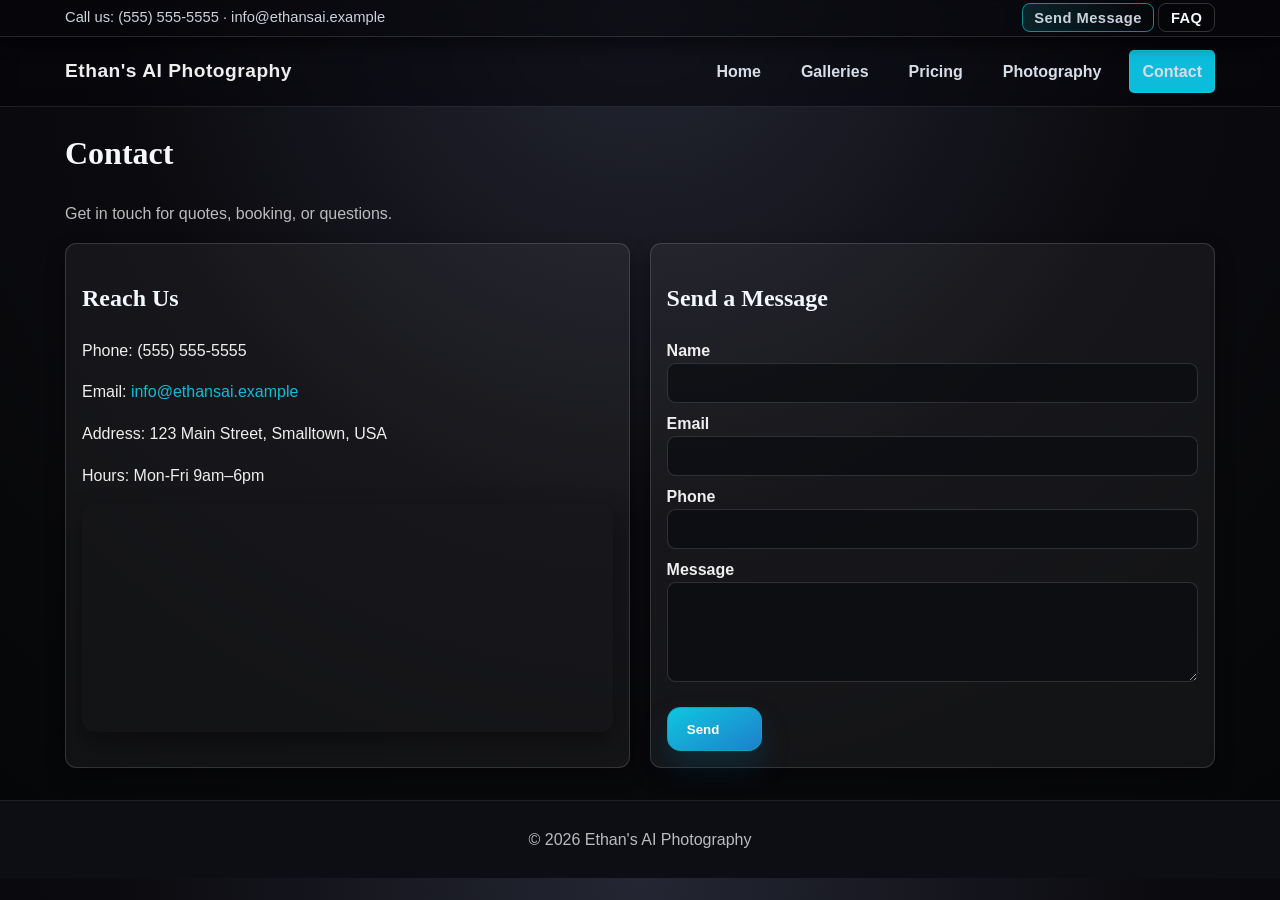
<file: contact.html>
<!doctype html>
<html lang="en">
<head>
  <meta charset="utf-8">
  <meta name="viewport" content="width=device-width,initial-scale=1">
  <meta name="description" content="Contact Ethan's AI Photography for booking school and sports photo sessions, pricing, and scheduling.">
  <meta property="og:title" content="Ethan's AI Photography Contact" />
  <meta property="og:description" content="Reach out for quotes and booking slots for school and sports photography." />
  <meta property="og:image" content="https://images.unsplash.com/photo-1508609349937-5ec4ae374ebf?w=1200&q=80&auto=format&fit=crop" />
  <title>Contact — Ethan's AI Photography</title>
  <link rel="stylesheet" href="assets/css/styles.css">
  <script async src="https://www.googletagmanager.com/gtag/js?id=UA-XXXXXX-X"></script>
  <script>
    window.dataLayer = window.dataLayer || [];
    function gtag(){dataLayer.push(arguments);}
    gtag('js', new Date());
    gtag('config', 'UA-XXXXXX-X');
  </script>
</head>
<body>
  <div class="top-bar">
    <div class="container top-bar-inner">
      <div>Call us: <a href="tel:+15555555555">(555) 555-5555</a> · <a href="mailto:info@ethansai.example">info@ethansai.example</a></div>
      <div><a class="top-btn" href="contact.html">Send Message</a> <a class="top-btn outline" href="#faq">FAQ</a></div>
    </div>
  </div>
  <header class="site-header">
    <div class="container header-inner">
      <a class="logo" href="index.html">Ethan's AI Photography</a>
      <nav class="nav">
        <a href="index.html">Home</a>
        <a href="galleries.html">Galleries</a>
        <a href="pricing.html">Pricing</a>
        <a href="photography.html">Photography</a>
        <a href="contact.html" class="cta">Contact</a>
        <button class="nav-toggle" aria-label="Toggle navigation">☰</button>
      </nav>
    </div>
  </header>

  <main class="container reveal">
    <h1>Contact</h1>
    <p class="muted">Get in touch for quotes, booking, or questions.</p>
    <div class="contact-grid">
      <section>
        <h2>Reach Us</h2>
        <p>Phone: (555) 555-5555</p>
        <p>Email: <a href="mailto:info@ethansai.example">info@ethansai.example</a></p>
        <p>Address: 123 Main Street, Smalltown, USA</p>
        <p>Hours: Mon-Fri 9am–6pm</p>
        <div class="map-wrap">
          <iframe src="https://www.google.com/maps/embed?pb=!1m18!1m12!1m3!1d3163.9067027904677!2d-122.08424968469972!3d37.42206577982542!2m3!1f0!2f0!3f0!3m2!1i1024!2i768!4f13.1!3m3!1m2!1s0x808fb5cfeb18fc41%3A0x4a0448db6a5d4d85!2sGoogleplex!5e0!3m2!1sen!2sus!4v1661234567890!5m2!1sen!2sus" width="100%" height="220" style="border:0;border-radius:0.7rem;" allowfullscreen="" loading="lazy" referrerpolicy="no-referrer-when-downgrade"></iframe>
        </div>
      </section>
      <section>
        <h2>Send a Message</h2>
        <form action="https://formspree.io/f/yourformid" method="POST" class="contact-form">
          <label>Name<input type="text" name="name" required></label>
          <label>Email<input type="email" name="email" required></label>
          <label>Phone<input type="tel" name="phone"></label>
          <label>Message<textarea name="message" rows="5" required></textarea></label>
          <button type="submit" class="btn">Send</button>
        </form>
      </section>
    </div>
  </main>

  <footer class="site-footer">
    <div class="container">
      <p>© <span id="year-4"></span> Ethan's AI Photography</p>
    </div>
  </footer>

  <script src="assets/js/main.js"></script>
</body>
</html>
</file>
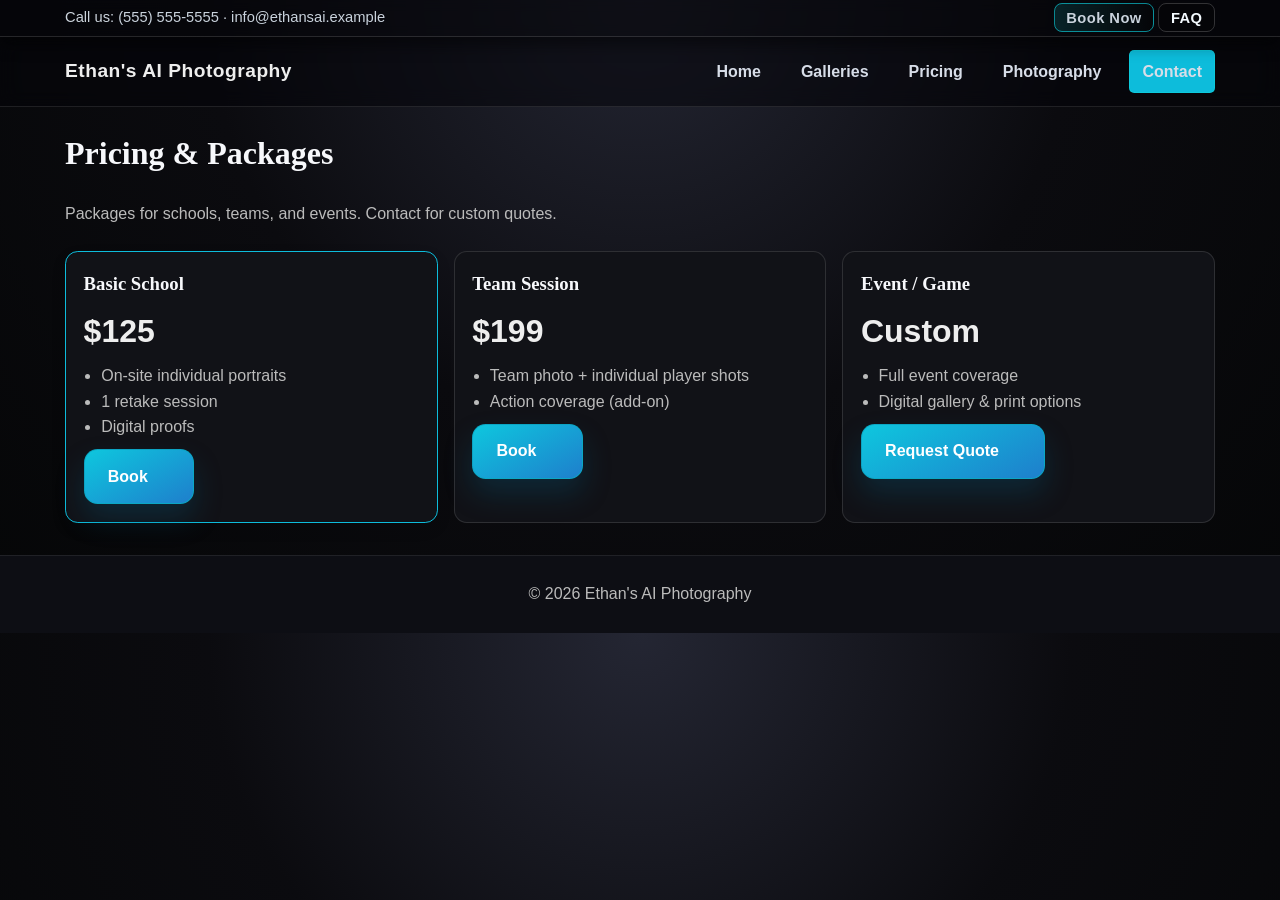
<file: pricing.html>
<!doctype html>
<html lang="en">
<head>
  <meta charset="utf-8">
  <meta name="viewport" content="width=device-width,initial-scale=1">
  <meta name="description" content="Ethan's AI Photography pricing for school portraits, team packages, and event coverage with customizable add-ons.">
  <meta property="og:title" content="Ethan's AI Photography Pricing" />
  <meta property="og:description" content="Affordable and premium photography packages for schools and sports teams." />
  <meta property="og:image" content="https://images.unsplash.com/photo-1534081333815-ae5019106622?w=1200&q=80&auto=format&fit=crop" />
  <title>Pricing — Ethan's AI Photography</title>
  <link rel="stylesheet" href="assets/css/styles.css">
  <script async src="https://www.googletagmanager.com/gtag/js?id=UA-XXXXXX-X"></script>
  <script>
    window.dataLayer = window.dataLayer || [];
    function gtag(){dataLayer.push(arguments);}
    gtag('js', new Date());
    gtag('config', 'UA-XXXXXX-X');
  </script>
</head>
<body>
  <div class="top-bar">
    <div class="container top-bar-inner">
      <div>Call us: <a href="tel:+15555555555">(555) 555-5555</a> · <a href="mailto:info@ethansai.example">info@ethansai.example</a></div>
      <div><a class="top-btn" href="contact.html">Book Now</a> <a class="top-btn outline" href="#faq">FAQ</a></div>
    </div>
  </div>
  <header class="site-header">
    <div class="container header-inner">
      <a class="logo" href="index.html">Ethan's AI Photography</a>
      <nav class="nav">
        <a href="index.html">Home</a>
        <a href="galleries.html">Galleries</a>
        <a href="pricing.html">Pricing</a>
        <a href="photography.html">Photography</a>
        <a href="contact.html" class="cta">Contact</a>
        <button class="nav-toggle" aria-label="Toggle navigation">☰</button>
      </nav>
    </div>
  </header>

  <main class="container reveal">
    <h1>Pricing & Packages</h1>
    <p class="muted">Packages for schools, teams, and events. Contact for custom quotes.</p>

    <div class="pricing-grid">
      <div class="card recommended">
        <h3>Basic School</h3>
        <p class="price">$125</p>
        <ul>
          <li>On-site individual portraits</li>
          <li>1 retake session</li>
          <li>Digital proofs</li>
        </ul>
        <a class="btn" href="contact.html">Book</a>
      </div>

      <div class="card">
        <h3>Team Session</h3>
        <p class="price">$199</p>
        <ul>
          <li>Team photo + individual player shots</li>
          <li>Action coverage (add-on)</li>
        </ul>
        <a class="btn" href="contact.html">Book</a>
      </div>

      <div class="card">
        <h3>Event / Game</h3>
        <p class="price">Custom</p>
        <ul>
          <li>Full event coverage</li>
          <li>Digital gallery & print options</li>
        </ul>
        <a class="btn" href="contact.html">Request Quote</a>
      </div>
    </div>
  </main>

  <footer class="site-footer">
    <div class="container">
      <p>© <span id="year-3"></span> Ethan's AI Photography</p>
    </div>
  </footer>

  <script src="assets/js/main.js"></script>
</body>
</html>
</file>
<file: assets/css/styles.css>
@keyframes fadeInUp {
  from {
    opacity: 0;
    transform: translateY(30px);
  }
  to {
    opacity: 1;
    transform: translateY(0);
  }
}

@keyframes fogDrift {
  0%, 100% { background-position: 0% 50%; }
  50% { background-position: 100% 50%; }
}

/* Global */
:root {
  --bg: #0b0b0f;
  --surface: #111217;
  --surface-2: #1a1a1f;
  --text: #eee;
  --muted: #bbb;
  --accent: #0dbcdb;
  --accent-dark: #0a9ba3;
  --border: rgba(255,255,255,.12);
  --shadow: 0 18px 36px rgba(0,0,0,.45);
}

*{box-sizing:border-box}
*::selection{background:var(--accent);color:#0b0b0f}
body{margin:0;font-family:'Poppins',system-ui,-apple-system,Segoe UI,Roboto,Helvetica,Arial,sans-serif;color:var(--text);background:radial-gradient(circle at top, #242633 0%, #0b0b0f 48%, #050607 100%);line-height:1.6;scroll-behavior:smooth;transition:background .35s ease}
.container{width:min(1150px,calc(100% - 2rem));margin-inline:auto}
a{color:var(--accent);text-decoration:none;transition:color .25s ease}
a:hover{text-decoration:none;}
body, button, input, textarea, select{font-family:'Poppins',sans-serif}

h1, h2, h3, h4{font-family:'Spectral',serif}
.top-bar{background:rgba(5,5,10,.68);color:#ccd4dd;border-bottom:1px solid rgba(255,255,255,.13);backdrop-filter:blur(6px);position:sticky;top:0;z-index:12;box-shadow:0 8px 16px rgba(0,0,0,.45)}
.scroll-progress{position:fixed;top:0;left:0;width:100%;height:3px;background:linear-gradient(90deg,var(--accent),#3a96dd);transform:scaleX(0);transform-origin:left;z-index:13}
.top-bar-inner{display:flex;align-items:center;justify-content:space-between;gap:1rem;padding:0.4rem 0;font-size:.92rem}
.top-bar a{color:#c9d2dc;text-decoration:none;transition:color .2s ease}
.top-bar a:hover{color:var(--accent)}
.top-btn{padding:.35rem .72rem;border-radius:.5rem;font-weight:700;letter-spacing:.03em;border:1px solid rgba(13,205,219,.65);background:linear-gradient(90deg, rgba(13,205,219,.14), rgba(0,0,0,.12));color:#d4f9ff;transition:all .22s ease}
.top-btn:hover{background:linear-gradient(90deg, rgba(13,205,219,.28), rgba(0,0,0,.18));transform:translateY(-1px);border-color:var(--accent)}
.top-btn.outline{background:rgba(0,0,0,.1);border:1px solid rgba(255,255,255,.18);color:#f4faff}

.site-header{background:rgba(5,5,10,.55);backdrop-filter:blur(9px);border-bottom:1px solid rgba(255,255,255,.1);position:sticky;top:28px;z-index:11;transition:all .35s ease}
.site-header.scrolled{background:rgba(3,3,8,.95);box-shadow:0 12px 24px rgba(0,0,0,.45);border-bottom:1px solid rgba(0,0,0,.25)}
.header-inner{display:flex;align-items:center;justify-content:space-between;padding:0.8rem 0}
.logo{font-weight:800;font-size:1.2rem;color:var(--text);letter-spacing:.5px}
.nav{display:flex;gap:0.9rem;align-items:center;position:relative}
.nav a,
.nav-link{color:#d7dde8;padding:0.48rem 0.75rem;border-radius:0.32rem;font-weight:600;transition:all .25s ease;white-space:nowrap}
.nav a:hover,
.nav-link:hover{background:rgba(13,205,219,.12);color:var(--accent);text-decoration:none}
.nav-dropdown{position:relative}
.dropdown-content{position:absolute;top:calc(100% + 8px);left:0;min-width:220px;background:rgba(12,16,23,.9);backdrop-filter:blur(10px);border:1px solid rgba(255,255,255,.1);box-shadow:0 18px 40px rgba(0,0,0,.35);border-radius:0.8rem;padding:0.65rem;opacity:0;visibility:hidden;transform:translateY(8px);transition:all .24s ease;z-index:25}
.dropdown-content a{display:block;color:#e4ebf6;font-size:0.92rem;padding:0.52rem 0.7rem;border-radius:0.58rem;margin-bottom:0.22rem;transition:background .22s ease,color .22s ease}
.dropdown-content a:last-child{margin-bottom:0}
.dropdown-content a:hover{background:rgba(13,205,219,.17);color:#fff}
.nav-dropdown:hover .dropdown-content{opacity:1;visibility:visible;transform:translateY(0)}
.cta{background:var(--accent);color:#fff;border:1px solid rgba(13,205,219,.8);padding:0.5rem 0.9rem}
.cta:hover{background:var(--accent-dark)}
.nav-toggle{display:none;background:transparent;border:0;font-size:1.2rem;cursor:pointer}

.hero{position:relative;min-height:58vh;display:grid;place-items:center;overflow:hidden}
.hero-bg{position:absolute;inset:0;background-image:url('https://images.unsplash.com/photo-1508609349937-5ec4ae374ebf?w=1600&q=80&auto=format&fit=crop');background-size:cover;background-position:center;filter:brightness(0.55);transition:transform 0.6s ease, filter 0.6s ease}
.hero::after{content:'';position:absolute;inset:0;background:linear-gradient(to bottom, rgba(0,0,0,0) 0%, rgba(10,12,18,0.35) 25%, rgba(21,26,35,0.65) 55%, rgba(17,19,27,0.88) 100%);opacity:0;transition:opacity 0.8s ease;pointer-events:none;animation: fogDrift 14s ease-in-out infinite}
.hero.faded::after{opacity:1;animation-play-state:paused}
.hero.faded .hero-bg{filter:brightness(0.24) blur(4px);transform:scale(1.08);background-color:var(--surface-2);opacity:0}
.hero-content{position:relative;text-align:center;color:#fff;padding:4rem 1rem;z-index:2}
.hero h1{font-size:clamp(2rem,5vw,4rem);margin:0;color:#fff;text-shadow:2px 2px 8px rgba(0,0,0,0.75);animation:fadeInUp 1s ease-out}
.hero p{margin:1rem 0;max-width:680px;font-size:1.15rem}
.btn{display:inline-flex;align-items:center;gap:0.45rem;padding:0.85rem 1.45rem;border-radius:0.85rem;font-weight:700;text-decoration:none;color:#fff;background:linear-gradient(150deg, #0ec7de 0%, #1e7fcc 100%);border:1px solid rgba(11,167,195,0.9);box-shadow:0 15px 28px rgba(8,91,124,0.3);transition:all .28s cubic-bezier(.4,.0,.2,1)}

.showcase{margin-top:2rem;margin-bottom:2.2rem}
.showcase h2{font-size:clamp(1.4rem,2.4vw,2rem);margin-bottom:1rem;color:#f7faff}
.showcase-grid{display:grid;gap:0.95rem;grid-template-columns:repeat(auto-fit,minmax(200px,1fr))}
.showcase figure{position:relative;overflow:hidden;border-radius:0.75rem;border:1px solid rgba(255,255,255,.12);box-shadow:0 10px 22px rgba(0,0,0,.28);background:#0c0f17}
.showcase img{width:100%;height:180px;object-fit:cover;transition:transform .35s ease, filter .35s ease}
.showcase figcaption{padding:0.65rem; font-weight:600; color:#e6ecf9; font-size:0.95rem; background:rgba(2,3,7,0.7)}
.showcase figure:hover img{transform:scale(1.05);filter:brightness(1.08)}
.btn::after{content:'→';font-size:0.95rem;opacity:0;transform:translateX(-6px);transition:all .22s ease}
.btn:hover{transform:translateY(-2px) scale(1.01);box-shadow:0 18px 36px rgba(8,91,124,0.45);filter:brightness(1.02)}
.btn:hover::after{opacity:1;transform:translateX(0)}
.btn:active{transform:translateY(0) scale(0.99);box-shadow:0 10px 18px rgba(8,91,124,0.35)}
.btn.ghost{background:rgba(0,0,0,.35);border:1px solid rgba(255,255,255,.35);color:#f1f7ff;backdrop-filter:blur(6px);}
.btn.ghost:hover{background:rgba(255,255,255,.12);border-color:rgba(13,205,219,.45);color:#fff}

/* Removed particle layer per request */

.features{display:grid;gap:1rem;margin-block:2rem}
.features article{background:linear-gradient(145deg, rgba(22,25,30,.72), rgba(16,18,23,.84));border:1px solid rgba(127,193,214,.3);border-radius:1rem;padding:1.4rem;box-shadow:0 16px 28px rgba(0,0,0,.45);backdrop-filter:blur(4px);transition:transform .35s ease,box-shadow .35s ease}
.features article:hover{transform:translateY(-4px);box-shadow:0 20px 32px rgba(0,0,0,.50)}
.features h3{margin-top:0;color:#f2f8ff}

.gallery-preview{margin-block:2rem}
.gallery-preview .grid{display:grid;gap:0.5rem;grid-template-columns:repeat(auto-fit,minmax(180px,1fr))}
.gallery-preview img{width:100%;display:block;border-radius:0.5rem;height:160px;object-fit:cover}

.highlights .features{display:grid;gap:1rem;grid-template-columns:repeat(auto-fit,minmax(240px,1fr));margin-block:1.1rem}
.highlights article, .testimonials-grid article{background:linear-gradient(135deg, rgba(20,25,35,.64), rgba(12,13,21,.85));border:1px solid rgba(127,193,214,.3);padding:1.1rem;min-height:150px;border-radius:1rem;box-shadow:0 16px 38px rgba(0,0,0,.32);backdrop-filter:blur(6px);transition:transform .3s ease, border-color .2s ease;position:relative;overflow:hidden}
.highlights article:hover, .testimonials-grid article:hover{transform:translateY(-4px);border-color:var(--accent)}
.highlights article:before{content:'★';position:absolute;top:1rem;right:1rem;font-size:1.2rem;color:rgba(13,205,219,.85)}
.highlights h2, .testimonials h2, .faq h2{margin-bottom:1rem;font-size:clamp(1.3rem,3vw,2rem);letter-spacing:.01em;color:#f2f6ff}

.testimonials-grid{display:grid;grid-template-columns:repeat(auto-fit,minmax(220px,1fr));gap:1rem}
.testimonials-grid p{margin:0 0.7rem 0.8rem;color:#dcdfe6}
.testimonials-grid strong{color:#fff}

.faq details{background:rgba(255,255,255,.05);border:1px solid rgba(255,255,255,.14);border-radius:0.75rem;padding:0.9rem;margin-bottom:0.7rem;transition:transform .25s ease,background .3s ease}
.faq details:hover{background:rgba(255,255,255,.1);transform:translateY(-2px)}
.faq summary{font-weight:700;cursor:pointer;outline:none}
.faq p{margin:0.7rem 0 0.1rem;color:#e4e6f1}

.fade-background{position:relative;overflow:hidden;background:linear-gradient(160deg, rgba(20,20,24,.42), rgba(7,7,11,.72));backdrop-filter:blur(6px);border:1px solid rgba(255,255,255,.14);border-radius:0.9rem;--fadeLevel:.15;transition:all .5s ease}
.fade-background::before{content:"";position:absolute;inset:0;background:radial-gradient(circle at top, rgba(107,205,231,.45), rgba(0,0,0,.72));opacity:var(--fadeLevel);transition:opacity .6s ease;pointer-events:none}
.fade-background.active{--fadeLevel:.7;}
.fade-background .features article,
.fade-background .testimonials-grid article{background:rgba(10,12,16,.5);}

.site-footer{padding:1.3rem 0;text-align:center;background:#0d0e14;border-top:1px solid rgba(255,255,255,.08);margin-top:2rem}
.site-footer p{margin:0.3rem;color:var(--muted)}

h1,h2,h3,h4{color:#f7f8fb}
section h2, .features h3, .highlights h2, .testimonials h2{color:#f3f7ff}
p.muted{color:var(--muted)}

.reveal{opacity:0;transform:translateY(22px);transition:transform .65s ease,opacity .65s ease}
.reveal.visible{opacity:1;transform:translateY(0)}

.hero-content{position:relative;text-align:center;color:#fff;padding:4.5rem 1rem;transition:transform .5s ease}
.hero-content:hover{transform:translateY(-2px)}

.gallery-grid{column-count:3;column-gap:0.75rem}
.gallery-grid figure{break-inside:avoid;margin-bottom:0.75rem;width:100%}
.gallery-grid figure{background:var(--surface);border:1px solid var(--border);border-radius:0.7rem;overflow:hidden;cursor:pointer;transition:transform .3s ease,box-shadow .3s ease}
.gallery-grid img{width:100%;height:188px;object-fit:cover;display:block;transition:transform .3s ease}
.gallery-grid figcaption{padding:0.7rem;color:var(--muted)}
.gallery-grid figure:hover{transform:translateY(-4px);box-shadow:0 8px 20px rgba(0,0,0,.4)}
.gallery-grid figure:hover img{transform:scale(1.05)}

.lightbox{position:fixed;inset:0;background:rgba(0,0,0,.85);display:none;align-items:center;justify-content:center;z-index:40}
.lightbox img{max-width:90%;max-height:90%;object-fit:contain}
.lightbox .close{position:absolute;top:1rem;right:1rem;cursor:pointer;background:rgba(255,255,255,.18);border:none;color:#fff;font-size:2rem;border-radius:50%;width:2.4rem;height:2.4rem}
.lightbox .prev,.lightbox .next{position:absolute;top:50%;transform:translateY(-50%);background:rgba(255,255,255,.2);border:none;color:#fff;font-size:2rem;width:3rem;height:3rem;border-radius:50%;cursor:pointer;transition:background .2s}
.lightbox .prev:hover,.lightbox .next:hover{background:rgba(255,255,255,.4)}
.lightbox .prev{left:1rem}
.lightbox .next{right:1rem}

.pricing-grid{display:grid;grid-template-columns:repeat(auto-fit,minmax(220px,1fr));gap:1rem;margin-block:1.5rem}
.card{background:var(--surface);border:1px solid var(--border);border-radius:0.8rem;padding:1.1rem;display:flex;flex-direction:column;gap:0.6rem}
.card.recommended{border-color:var(--accent);box-shadow:0 6px 16px rgba(0,0,0,.08)}
.card h3{margin:0}
.price{font-size:2rem;font-weight:800;margin:0.4rem 0;line-height:1}
.card ul{margin:0;padding-left:1.1rem;color:var(--muted)}
.card .btn{align-self:flex-start}

.contact-grid{display:grid;grid-template-columns:1fr;gap:1.2rem;margin-top:1rem}
.contact-grid section{background:rgba(255,255,255,.05);border:1px solid rgba(255,255,255,.14);border-radius:0.7rem;padding:1rem;box-shadow:0 8px 18px rgba(0,0,0,.4)}
.map-wrap{margin-top:0.8rem;border-radius:0.75rem;overflow:hidden;box-shadow:0 10px 24px rgba(0,0,0,.4)}
.contact-form label{display:block;font-weight:600;margin:0.5rem 0 0.2rem}
.contact-form input,.contact-form textarea{width:100%;padding:0.7rem;border:1px solid rgba(255,255,255,.14);border-radius:0.55rem;background:rgba(10,12,16,.7);color:#eee}
.contact-form input:focus,.contact-form textarea:focus{outline:2px solid var(--accent);border-color:var(--accent);background:#111218}
.contact-form button{margin-top:0.9rem;padding:0.8rem 1.2rem}

@media (min-width:780px){
  .nav-toggle{display:none}
  .nav{gap:1rem}
  .contact-grid{grid-template-columns:1fr 1fr}
}

@media (max-width:779px){
  .nav{flex-direction:column;position:absolute;top:100%;right:1rem;background:#fff;border:1px solid var(--border);padding:0.75rem;display:none;box-shadow:0 6px 14px rgba(0,0,0,.1)}
  .nav.open{display:flex}
  .nav-toggle{display:block}
}

@media (max-width: 768px) {
  .gallery-grid { column-count: 1; }
}

@media (min-width: 769px) and (max-width: 1024px) {
  .gallery-grid { column-count: 2; }
}

@media (min-width: 1025px) {
  .gallery-grid { column-count: 3; }
}
</file>
